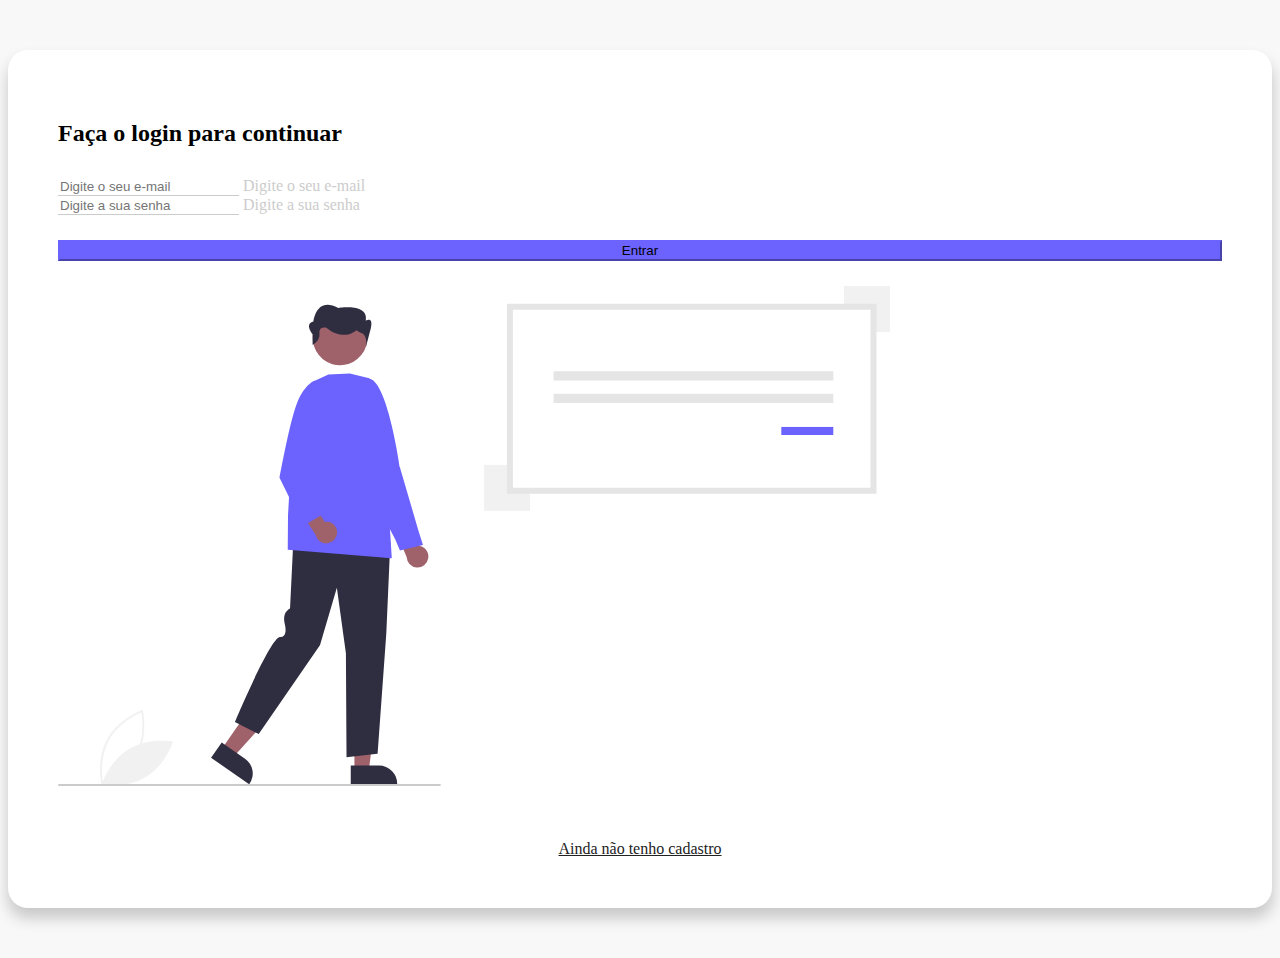
<file: index.html>
<!DOCTYPE html>
<html lang="pt">
<head>
  <meta charset="UTF-8">
  <meta http-equiv="X-UA-Compatible" content="IE=edge">
  <meta name="viewport" content="width=device-width, initial-scale=1.0">
  <link href="https://cdn.jsdelivr.net/npm/bootstrap@5.2.1/dist/css/bootstrap.min.css" rel="stylesheet" integrity="sha384-iYQeCzEYFbKjA/T2uDLTpkwGzCiq6soy8tYaI1GyVh/UjpbCx/TYkiZhlZB6+fzT" crossorigin="anonymous">
  <link rel="stylesheet" href="https://cdn.jsdelivr.net/npm/bootstrap-icons@1.9.1/font/bootstrap-icons.css">
  <link rel="stylesheet" href="css/styles.css">
  <script src="https://cdn.jsdelivr.net/npm/bootstrap@5.2.1/dist/js/bootstrap.bundle.min.js" defer integrity="sha384-u1OknCvxWvY5kfmNBILK2hRnQC3Pr17a+RTT6rIHI7NnikvbZlHgTPOOmMi466C8" crossorigin="anonymous"></script>
  <title>Login</title>
</head>

<body>

    <div class="container col-11 col-md-9" id="form-container">

        <div class="row align-items-center gx-5">
    
            <div class="col-md-6 order-md-2">
    
                <h2>Faça o login para continuar</h2>
    
                <form>
    
                    <div class="form-floating mb-3">
    
                        <input type="email" class="form-control" id="email" name="email" placeholder="Digite o seu e-mail">
    
                        <label for="email" class="form-label">Digite o seu e-mail</label>
    
                    </div>
    
                    <div class="form-floating mb-3">
    
                        <input type="password" class="form-control" id="password" name="password" placeholder="Digite a sua senha">
    
                        <label for="password" class="form-label">Digite a sua senha</label>
    
                    </div>
    
                    <input type="submit" class="btn btn-primary" value="Entrar">
    
                </form>
    
            </div>
    
            <div class="col-md-6 order-md-1">
    
                <div class="col-12">
    
                    <img src="img/sign_in.svg" alt="Entrar no Sistema" class="img-fluid">
    
                </div>
    
                <div class="col-12" id="link-container">
    
                    <a href="registro.html">Ainda não tenho cadastro</a>
    
                </div>
    
            </div>
    
        </div>
    
    </div>

</body>

</html>
</file>
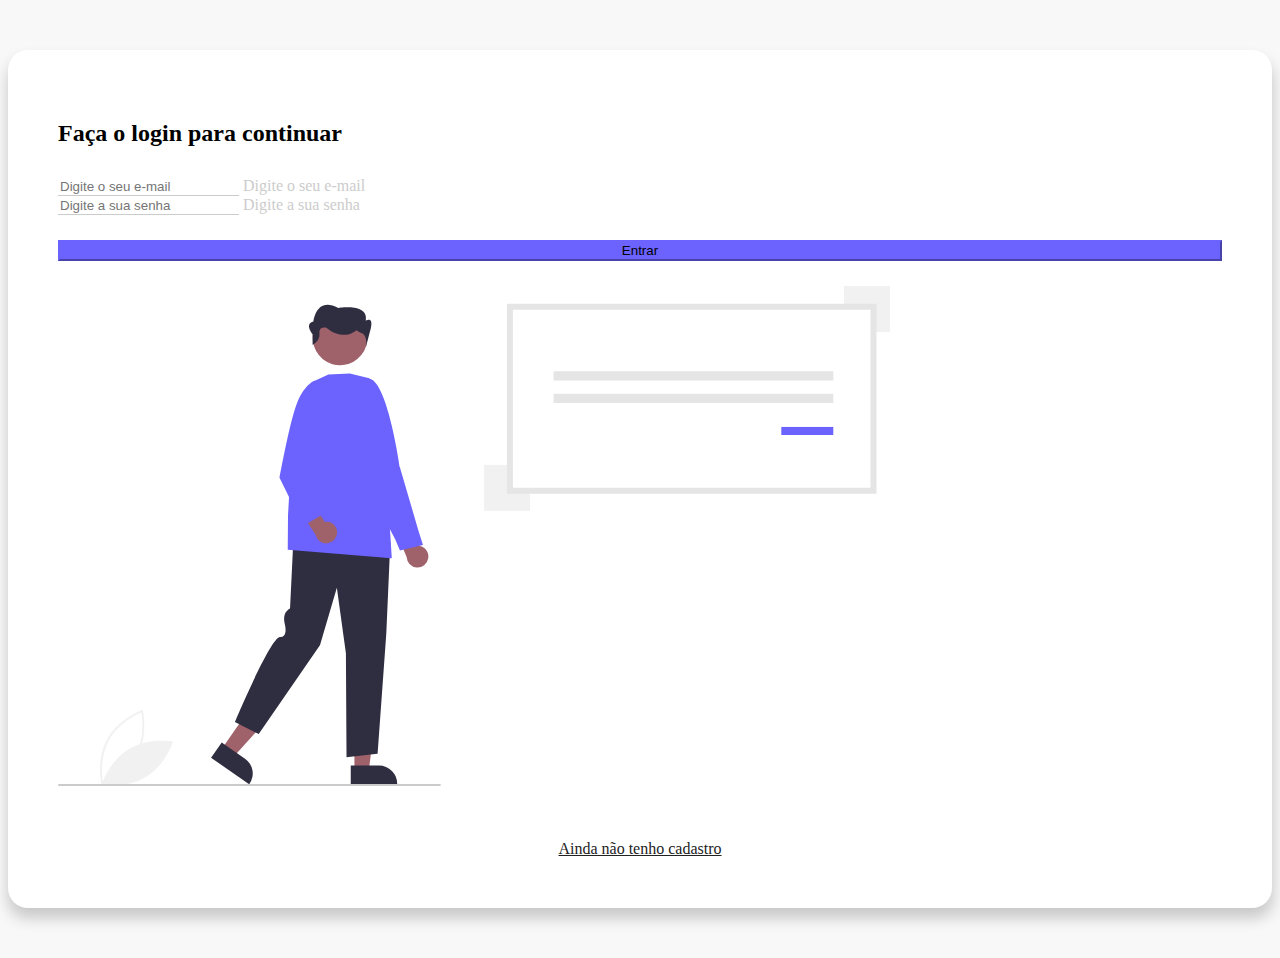
<file: login.html>
<!DOCTYPE html>
<html lang="pt">
<head>
  <meta charset="UTF-8">
  <meta http-equiv="X-UA-Compatible" content="IE=edge">
  <meta name="viewport" content="width=device-width, initial-scale=1.0">
  <link href="https://cdn.jsdelivr.net/npm/bootstrap@5.2.1/dist/css/bootstrap.min.css" rel="stylesheet" integrity="sha384-iYQeCzEYFbKjA/T2uDLTpkwGzCiq6soy8tYaI1GyVh/UjpbCx/TYkiZhlZB6+fzT" crossorigin="anonymous">
  <link rel="stylesheet" href="https://cdn.jsdelivr.net/npm/bootstrap-icons@1.9.1/font/bootstrap-icons.css">
  <link rel="stylesheet" href="/css/styles.css">
  <script src="https://cdn.jsdelivr.net/npm/bootstrap@5.2.1/dist/js/bootstrap.bundle.min.js" defer integrity="sha384-u1OknCvxWvY5kfmNBILK2hRnQC3Pr17a+RTT6rIHI7NnikvbZlHgTPOOmMi466C8" crossorigin="anonymous"></script>
  <title>Login</title>
</head>

<div class="container col-11 col-md-9" id="form-container">

    <div class="row align-items-center gx-5">

        <div class="col-md-6 order-md-2">

            <h2>Faça o login para continuar</h2>

            <form>

                <div class="form-floating mb-3">

                    <input type="email" class="form-control" id="email" name="email" placeholder="Digite o seu e-mail">

                    <label for="email" class="form-label">Digite o seu e-mail</label>

                </div>

                <div class="form-floating mb-3">

                    <input type="password" class="form-control" id="password" name="password" placeholder="Digite a sua senha">

                    <label for="password" class="form-label">Digite a sua senha</label>

                </div>

                <input type="submit" class="btn btn-primary" value="Entrar">

            </form>

        </div>

        <div class="col-md-6 order-md-1">

            <div class="col-12">

                <img src="img/sign_in.svg" alt="Entrar no Sistema" class="img-fluid">

            </div>

            <div class="col-12" id="link-container">

                <a href="registro.html">Ainda não tenho cadastro</a>

            </div>

        </div>

    </div>

</div>

<body>
</body>
</html>
</file>
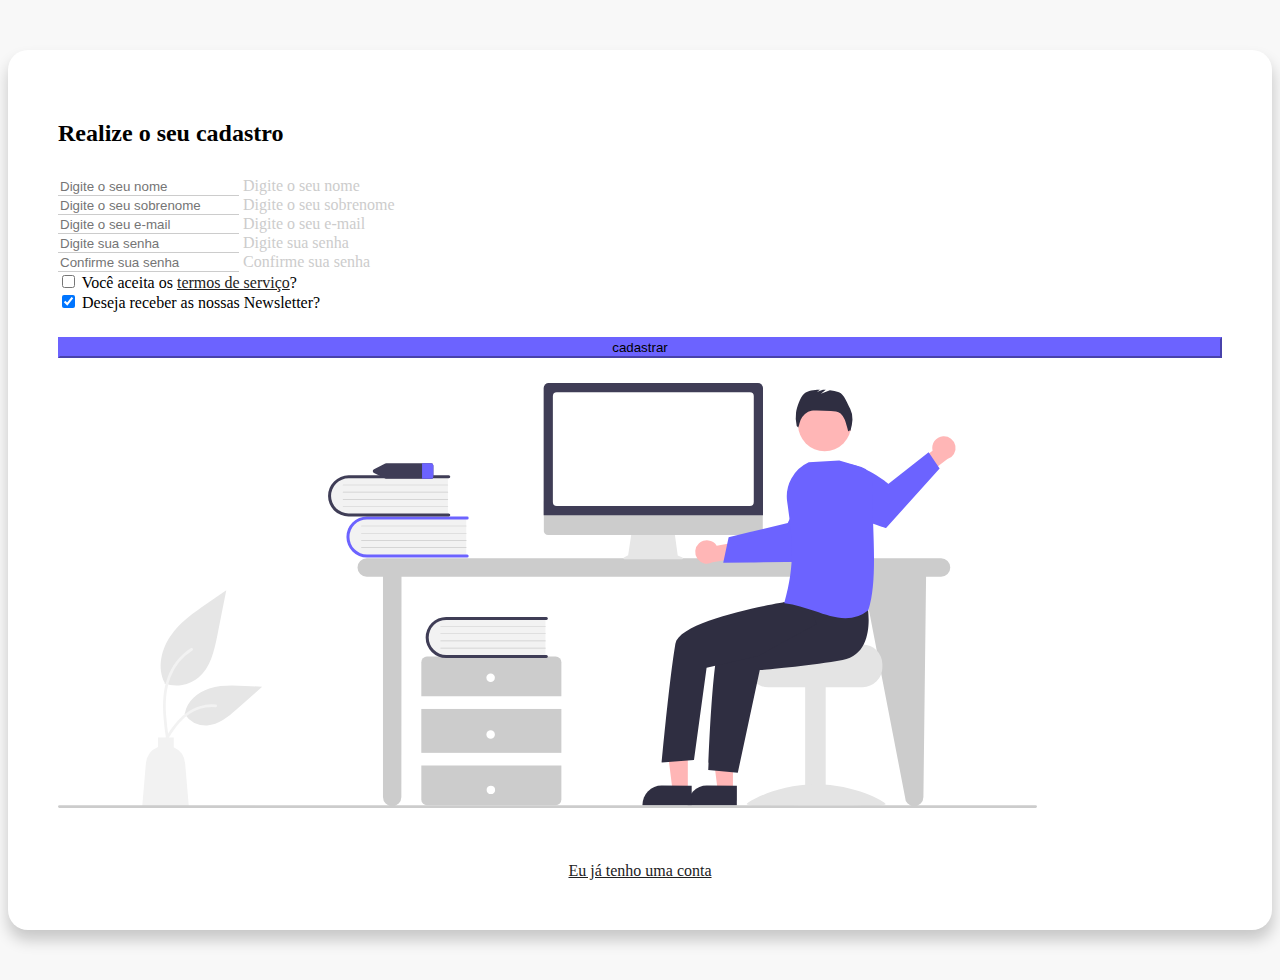
<file: registro.html>
<!DOCTYPE html>
<html lang="pt">
<head>
  <meta charset="UTF-8">
  <meta http-equiv="X-UA-Compatible" content="IE=edge">
  <meta name="viewport" content="width=device-width, initial-scale=1.0">
  <link href="https://cdn.jsdelivr.net/npm/bootstrap@5.2.1/dist/css/bootstrap.min.css" rel="stylesheet" integrity="sha384-iYQeCzEYFbKjA/T2uDLTpkwGzCiq6soy8tYaI1GyVh/UjpbCx/TYkiZhlZB6+fzT" crossorigin="anonymous">
  <link rel="stylesheet" href="https://cdn.jsdelivr.net/npm/bootstrap-icons@1.9.1/font/bootstrap-icons.css">
  <link rel="stylesheet" href="css/styles.css">
  <script src="https://cdn.jsdelivr.net/npm/bootstrap@5.2.1/dist/js/bootstrap.bundle.min.js" defer integrity="sha384-u1OknCvxWvY5kfmNBILK2hRnQC3Pr17a+RTT6rIHI7NnikvbZlHgTPOOmMi466C8" crossorigin="anonymous"></script>
  <title>Registro</title>
</head>

<body>

    <div class="container col-11 col-md-9" id="form-container">

        <div class="row gx-5">
    
            <div class="col-md-6">
    
                <h2>Realize o seu cadastro</h2>
    
                <form>
    
                    <div class="form-floating mb-3">
    
                        <input type="text" class="form-control" id="name" name="name" placeholder="Digite o seu nome">
    
                        <label for="name" class="form-label">
    
                            Digite o seu nome
    
                        </label>
    
                    </div>
    
                    <div class="form-floating mb-3">
    
                        <input type="text" class="form-control" id="lastname" name="lastname" placeholder="Digite o seu sobrenome">
    
                        <label for="lastname" class="form-label">
    
                            Digite o seu sobrenome
    
                        </label>
    
                    </div>
    
                    <div class="form-floating mb-3">
    
                        <input type="email" class="form-control" id="email" name="email" placeholder="Digite o seu e-mail">
    
                        <label for="email" class="form-label">
    
                            Digite o seu e-mail
    
                        </label>
    
                    </div>
    
                    <div class="form-floating mb-3">
    
                        <input type="password" class="form-control" id="password" name="password" placeholder="Digite sua senha">
    
                        <label for="password" class="form-label">
    
                            Digite sua senha
    
                        </label>
    
                    </div>
    
                    <div class="form-floating mb-3">
    
                        <input type="confirmpassword" class="form-control" id="confirmpassword" name="confirmpassword" placeholder="Confirme sua senha">
    
                        <label for="confirmpassword" class="form-label">
    
                            Confirme sua senha
    
                        </label>
    
                    </div>
    
                    <div class="mb-3">
    
                        <div class="form-check mb-2">
    
                            <input type="checkbox" class="form-check-input" value="" id="agree-form" name="agree-form">
    
                            <label for="agree-form" class="form-check-label">
    
                                Você aceita os <a href="#">termos de serviço</a>?
    
                            </label>
    
                        </div>
    
                        <div class="form-check mb-2">
    
                            <input type="checkbox" class="form-check-input" checked id="newsletter" name="newsletter">
    
                            <label for="newsletter" class="form-check-label">
    
                                Deseja receber as nossas Newsletter?
    
                            </label>
    
                        </div>
    
                        <input type="submit" class="btn btn-primary" value="cadastrar">
    
                    </div>
    
                </form>
    
            </div>
    
            <div class="col-md-6">
    
                <div class="row align-items-center">
    
                    <div class="col-12">
    
                        <img src="img/hello.svg" alt="Tela de Registro" class="img-fluid">
    
                    </div>
    
                    <div class="col-12" id="link-container">
    
                        <a href="index.html">Eu já tenho uma conta</a>
    
                    </div>
    
                </div>
    
            </div>
    
        </div>
    
    </div>

</body>

</html>
</file>
<file: css/styles.css>
body {
    background-color: #F8F8F8;
}

/* FORM */
#form-container {
    background-color: #FFF;
    border-radius: 20px;
    box-shadow: .5px 10px 15px rgba(0, 0, 0, .2);
    margin: 25px auto;
    padding: 25px;
}

@media(min-width: 768px) {
    #form-container {
        margin: 50px auto;
        padding: 50px;
    }
}

#form-container h2 {
    font-weight: 900;
    margin-bottom: 30px;
}

#form-container a {
    color: #222;
    transition: .5s;
}

#form-container a:hover {
    color: #6C63FF;
}

#form-container form {
    padding-bottom: 0px;
}

#form-container .form-control {
    border: none;
    border-bottom: 1px solid #CCC;
    border-radius: 0;
}

#form-container .form-control:focus {
    box-shadow: none;
}

#form-container .form-floating label {
    color: #CCC;
}

#form-container .form-floating > .form-control:focus~label {
    color: #CCC;
}

#form-container input[type="submit"],
#form-container input[type="checkbox"]:checked {
    background-color: #6C63FF;
    border-color: #6C63FF;
}

.btn.btn-primary {
    width: 100%;
    margin-top: 25px;
    margin-bottom: 25px;
}

/* IMAGEM */
.row.align-items-center {
    align-content: center;
    height: 100%;
}

#link-container {
    text-align: center;
    padding-top: 50px;
}
</file>
